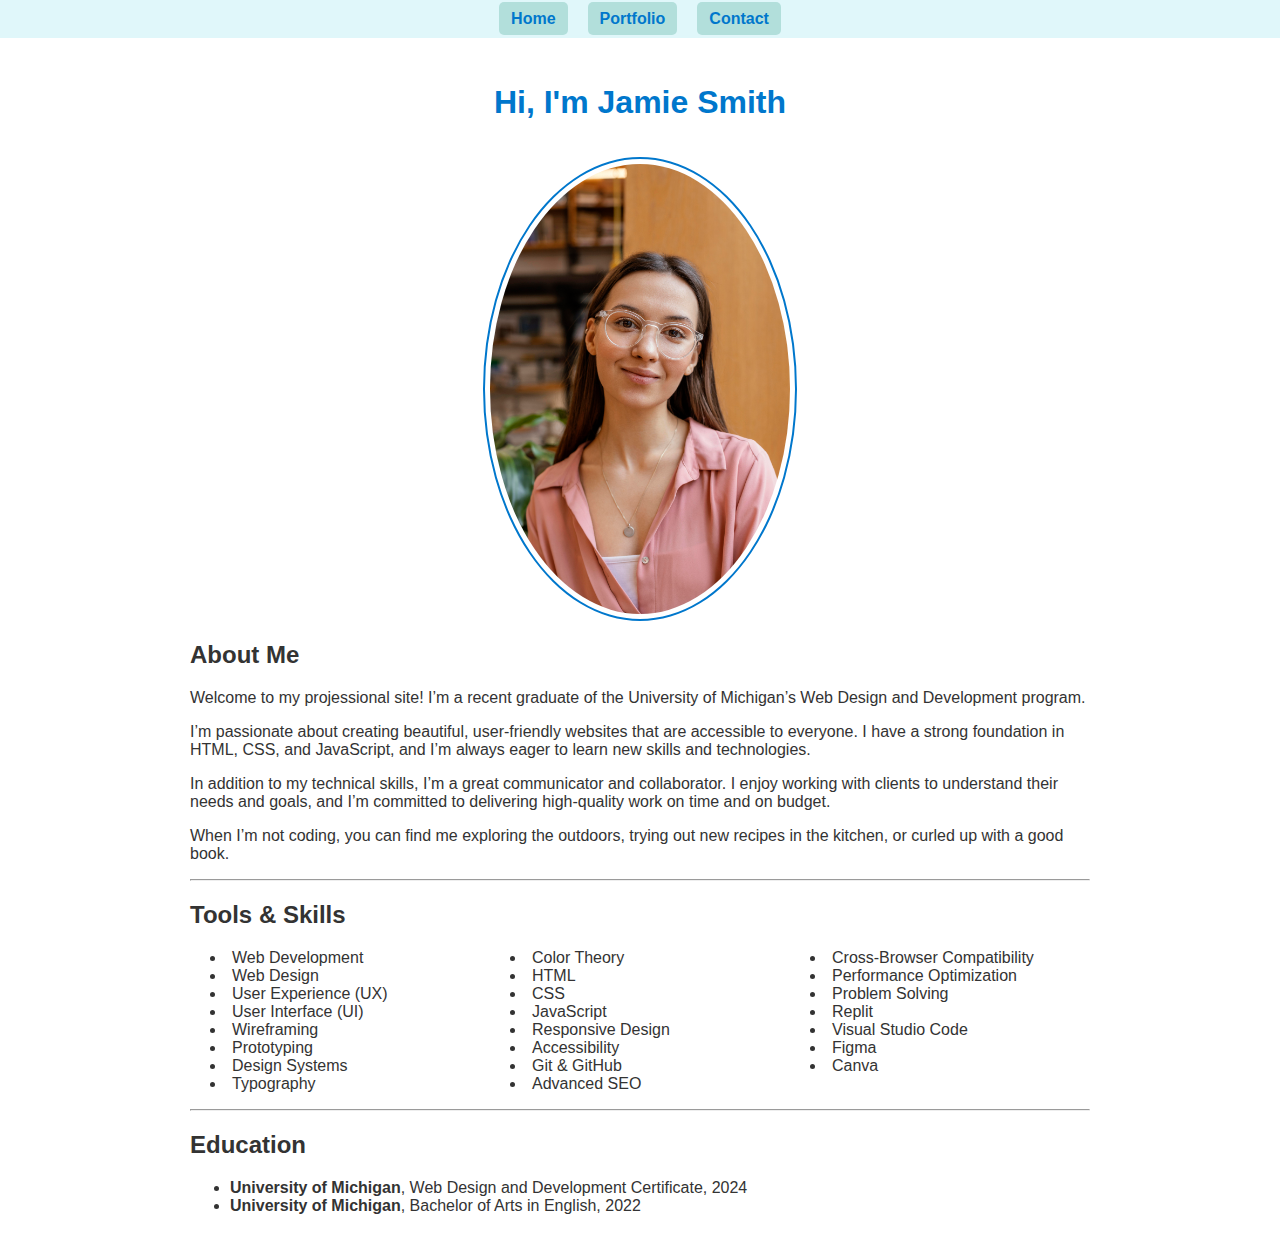
<file: index.html>
<!DOCTYPE html>
<html lang="en">
<head>
  <meta charset="UTF-8" />
  <meta name="viewport" content="width=device-width, initial-scale=1.0"/>
  <title>Jamie Smith | Web Developer</title>
  <link rel="stylesheet" href="style.css" />
</head>
<body>
  <a href="#main" class="skip-link">Skip to Main Content</a>

  <nav>
    <ul class="nav-list">
      <li><a href="index.html">Home</a></li>
      <li><a href="portfolio.html">Portfolio</a></li>
      <li><a href="contact.html">Contact</a></li>
    </ul>
  </nav>

  <main id="main">
    <h1>Hi, I'm Jamie Smith</h1>
            <img src="images/profile.jpg" alt="Jamie Smith smiling in a friendly, professional headshot, neutral background, welcoming expression" class="profile-img" width="50" height="100
    " style="object-fit: cover; border-radius: 50%;" />
        <h2>About Me</h2>
    <p>Welcome to my projessional site! I’m a recent graduate of the University of Michigan’s Web Design and Development program.</p>
    <p>I’m passionate about creating beautiful, user-friendly websites that are accessible to everyone. I have a strong foundation in HTML, CSS, and JavaScript, and I’m always eager to learn new skills and technologies.</p>
    <p>In addition to my technical skills, I’m a great communicator and collaborator. I enjoy working with clients to understand their needs and goals, and I’m committed to delivering high-quality work on time and on budget.</p>
    <p>When I’m not coding, you can find me exploring the outdoors, trying out new recipes in the kitchen, or curled up with a good book.</p>
    <hr />


    <h2>Tools & Skills</h2>
    <ul class="multi-column-list">
        <li>Web Development</li>
        <li>Web Design</li>
        <li>User Experience (UX)</li>
        <li>User Interface (UI)</li>
        <li>Wireframing</li>
        <li>Prototyping</li>
        <li>Design Systems</li>
        <li>Typography</li>
        <li>Color Theory</li>
        <li>HTML</li> 
        <li>CSS</li>
        <li>JavaScript</li>
        <li>Responsive Design</li>
        <li>Accessibility</li>
        <li>Git & GitHub</li>
        <li>Advanced SEO</li>
        <li>Cross-Browser Compatibility</li>
        <li>Performance Optimization</li>
        <li>Problem Solving</li>
        <li>Replit</li>
        <li>Visual Studio Code</li>
        <li>Figma</li>
        <li>Canva</li>
    </ul>
    <hr />
  
    <h2>Education</h2>
    <ul>
        <li><strong>University of Michigan</strong>, Web Design and Development Certificate, 2024</li>
        <li><strong>University of Michigan</strong>, Bachelor of Arts in English, 2022</li>
 

      </main>
</body>
</html>
</file>
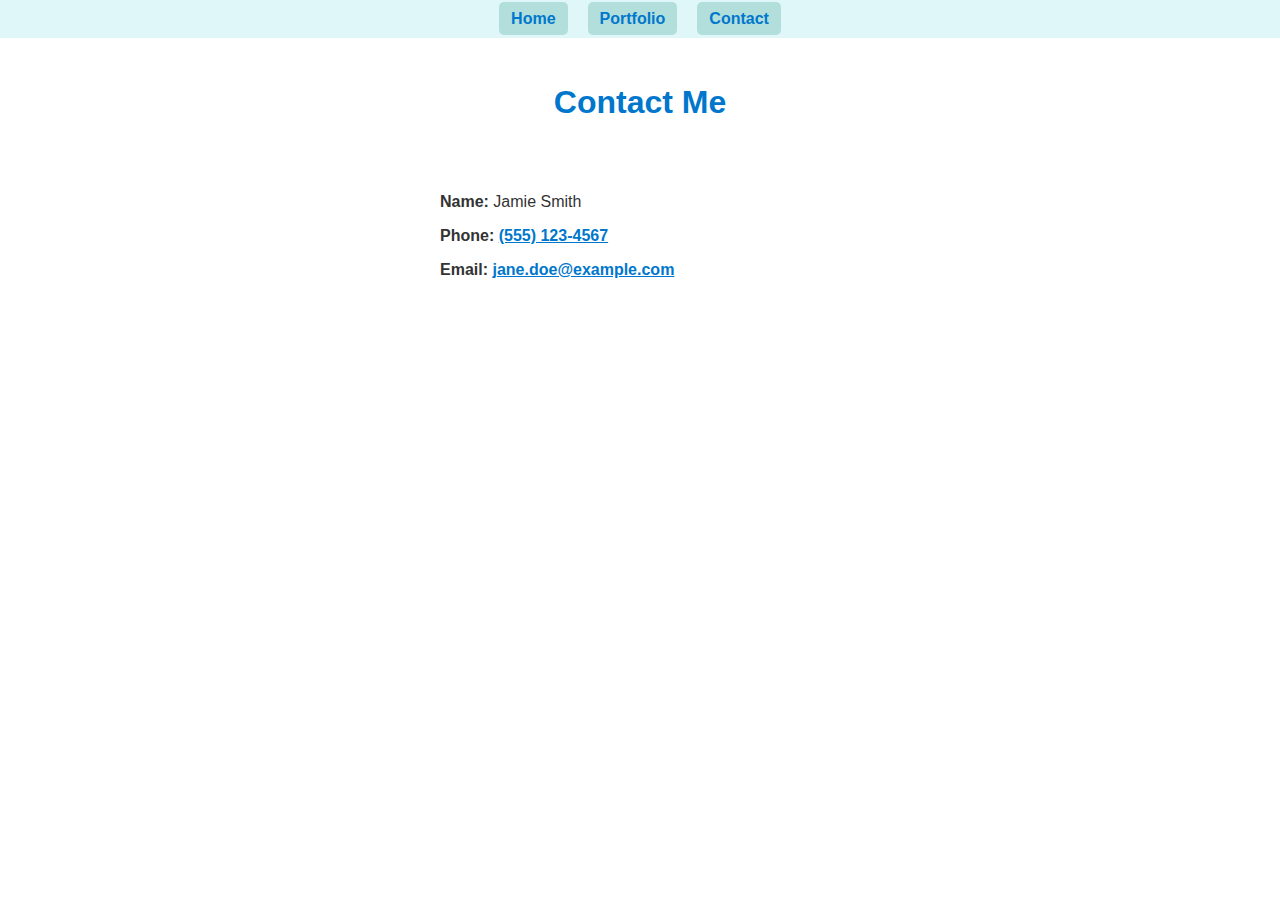
<file: contact.html>
<!DOCTYPE html>
<html lang="en">
<head>
  <meta charset="UTF-8" />
  <meta name="viewport" content="width=device-width, initial-scale=1.0"/>
  <title>Contact | Jamie Smith</title>
  <link rel="stylesheet" href="style.css" />
</head>
<body>
  <a href="#main" class="skip-link">Skip to Main Content</a>

  <nav>
    <ul class="nav-list">
      <li><a href="index.html">Home</a></li>
      <li><a href="portfolio.html">Portfolio</a></li>
      <li><a href="contact.html">Contact</a></li>
    </ul>
  </nav>

  <main id="main">
    <h1>Contact Me</h1>
    <div class="contact-info">
        <p><strong>Name:</strong> Jamie Smith</p>
        <p><strong>Phone:</strong> <a href="tel:+15551234567">(555) 123-4567</a></p>
        <p><strong>Email:</strong> <a href="mailto:jane.doe@example.com">jane.doe@example.com</a></p>
 </div>
</main>
</body>
</html>
</file>
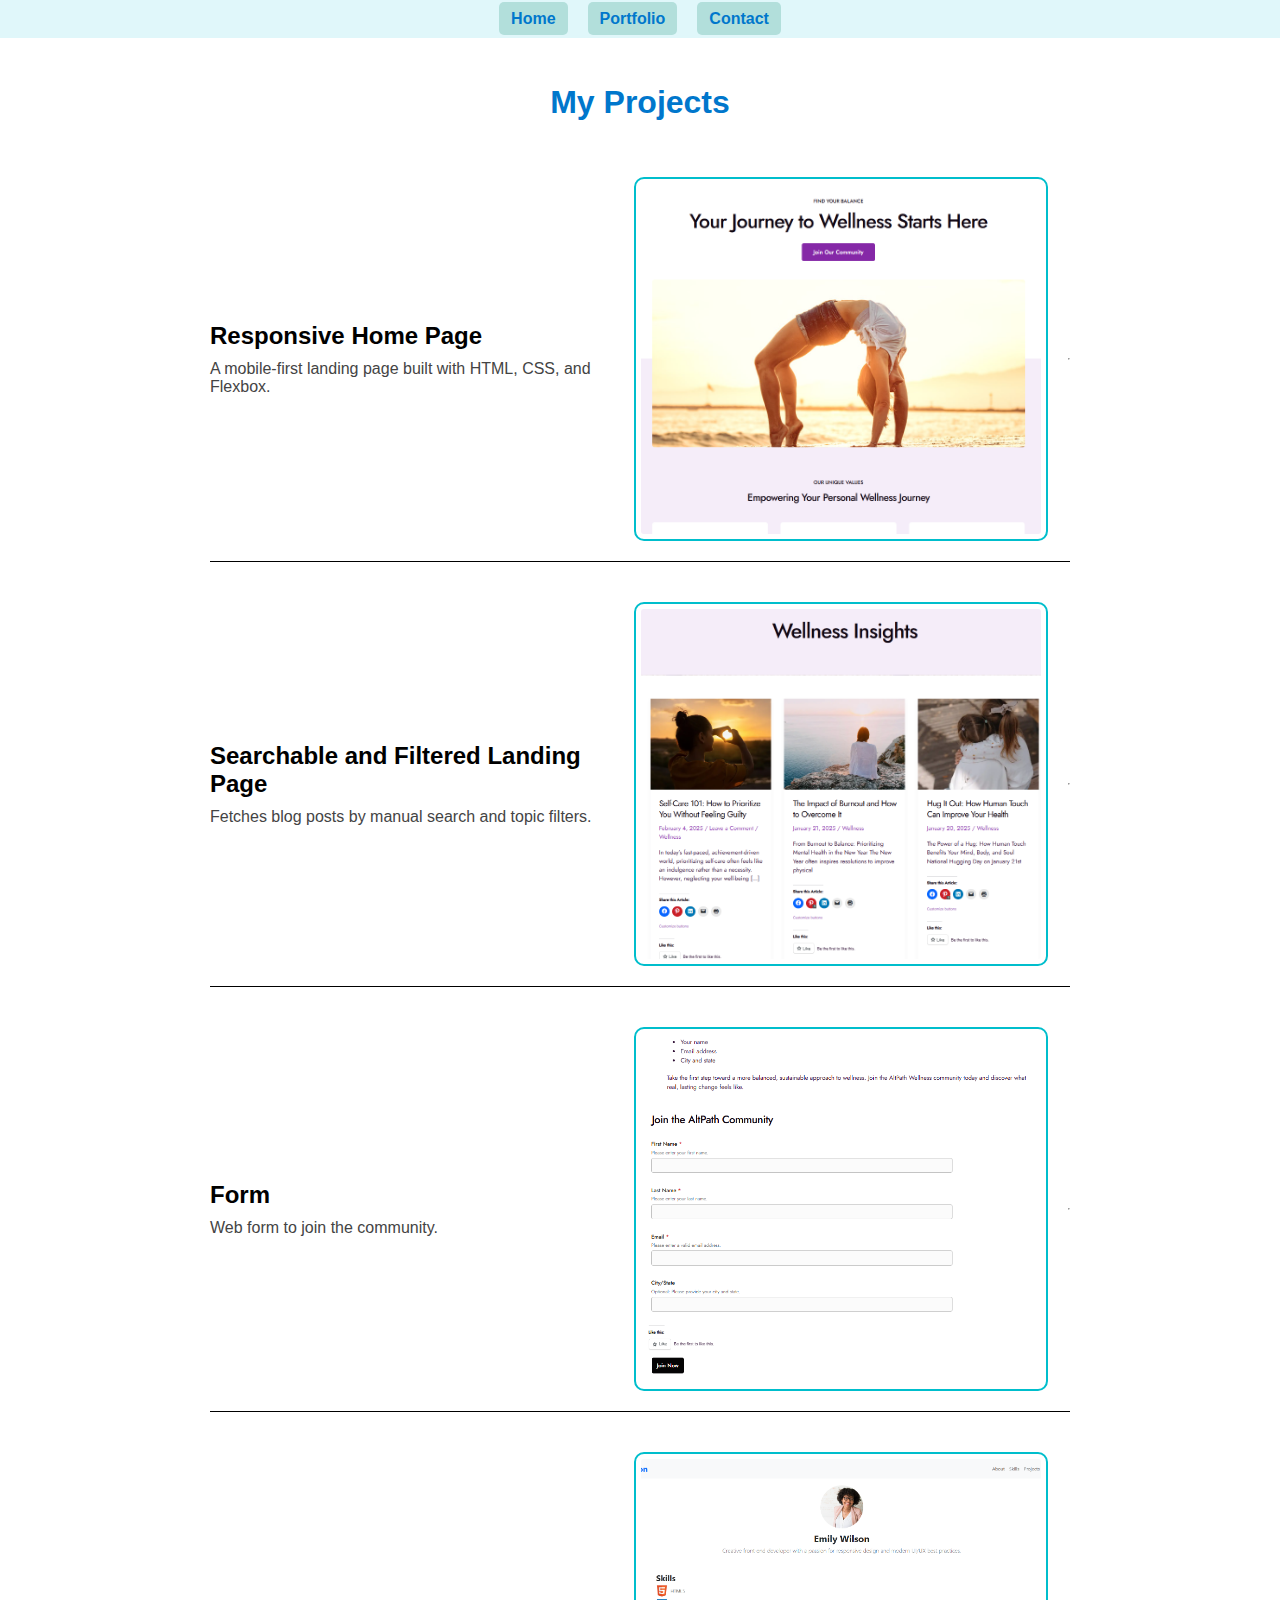
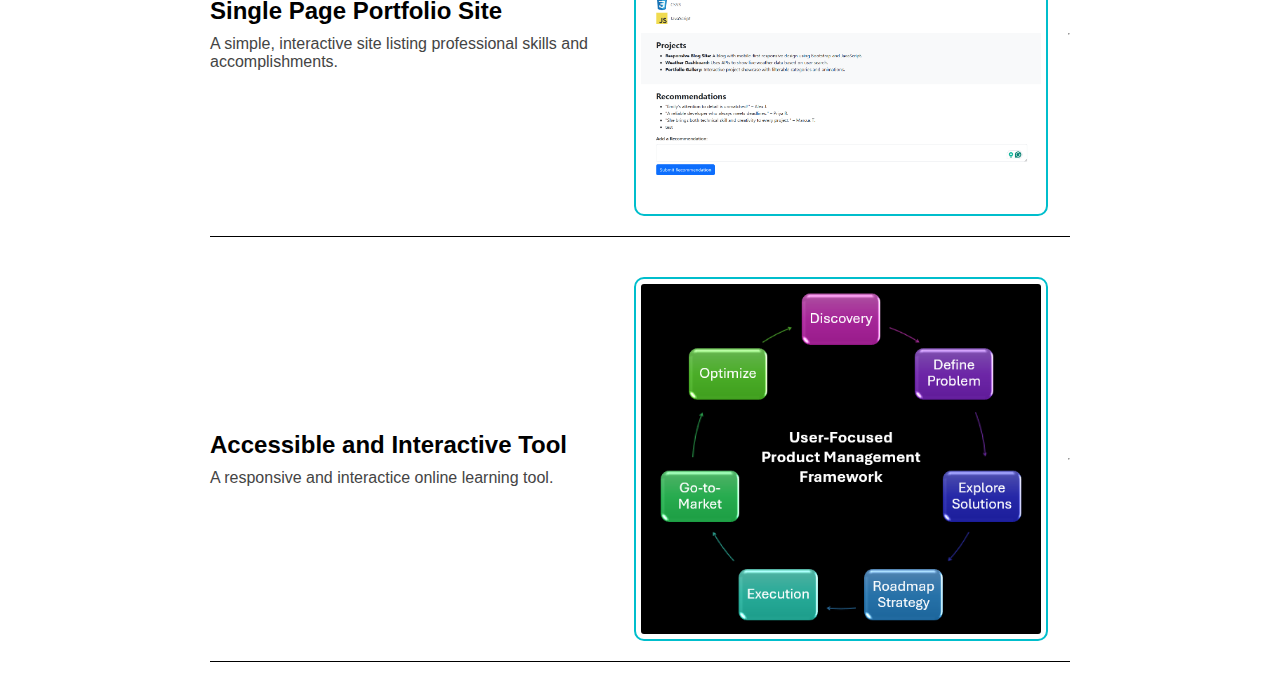
<file: portfolio.html>
<!DOCTYPE html>
<html lang="en">
<head>
  <meta charset="UTF-8" />
  <meta name="viewport" content="width=device-width, initial-scale=1.0"/>
  <title>Portfolio | Jamie Smith</title>
  <link rel="stylesheet" href="style.css" />
</head>
<body>
  <a href="#main" class="skip-link">Skip to Main Content</a>

  <nav>
    <ul class="nav-list">
      <li><a href="index.html">Home</a></li>
      <li><a href="portfolio.html">Portfolio</a></li>
      <li><a href="contact.html">Contact</a></li>
    </ul>
  </nav>

  <main id="main">
    <h1>My Projects</h1>

    <section class="project-list">
      <div class="project">
        <div class="project-text">
          <h2>Responsive Home Page</h2>
          <p>A mobile-first landing page built with HTML, CSS, and Flexbox.</p>
        </div>
        <img src="images/project1.png" alt="Screenshot of Responsive Landing Page" />
           <hr />
      </div>

      <div class="project">
        <div class="project-text">
          <h2>Searchable and Filtered Landing Page</h2>
          <p>Fetches blog posts by manual search and topic filters.</p>
        </div>
        <img src="images/project2.png" alt="Screenshot of Weather App" />
        <hr />
      </div>

      <div class="project">
        <div class="project-text">
          <h2>Form</h2>
          <p>Web form to join the community.</p>
        </div>
        <img src="images/project3.png" alt="Screenshot of Bootstrap Portfolio" />
           <hr />
      </div>

      <div class="project">
        <div class="project-text">
          <h2>Single Page Portfolio Site</h2>
          <p>A simple, interactive site listing professional skills and accomplishments.</p>
        </div>
        <img src="images/project4.png" alt="Screenshot of Flexbox Blog" />
           <hr />
      </div>

      <div class="project">
        <div class="project-text">
          <h2>Accessible and Interactive Tool</h2>
          <p>A responsive and interactice online learning tool.</p>
        </div>
        <img src="images/project5.png" alt="Screenshot of Contact Form" />
           <hr />
      </div>
    </section>
  </main>
</body>
</html>
</file>
<file: style.css>
/* Base styles */
body {
  font-family: Arial, sans-serif;
  background-color: white;
  color: #333;
  margin: 0;
  padding: 0;
}

a {
  text-decoration: none;
  color: #0077cc;
}

h1 {
  color: #0077cc; /* Light grey */
  padding: 16px 24px;
  font-size: 2rem;
  margin: 20px auto;
  width: fit-content;
  border-radius: 6px;

}

main {
  max-width: 900px;
  margin: 0 auto;
  padding: 10px;
}

a:hover {
  color: #00aa88;
  transition: color 0.3s ease;
}

/* Skip link */
.skip-link {
  position: absolute;
  top: -40px;
  left: 0;
  background: #0077cc;
  color: white;
  padding: 8px;
  z-index: 100;
}

.skip-link:focus {
  top: 10px;
}

/* Navigation */
nav {
  background-color: #e0f7fa;
  padding: 10px;
}

.nav-list {
  display: flex;
  justify-content: center;
  gap: 20px;
  list-style: none;
  padding: 0;
  margin: 0;
}

.nav-list a {
  font-weight: bold;
  padding: 8px 12px;
  border-radius: 5px;
  background-color: #b2dfdb;
}

.nav-list a:hover {
  background-color: #80cbc4;
}

/* Images */
img {
  border: 2px solid #0077cc;
  padding: 5px;
  border-radius: 10px;
  max-width: 58%;
  height: auto;
}

/* Profile image */
.profile-img {
 min-width: 300px;
  display: block;
  margin: 20px auto;
}

.multi-column-list {
  columns: 3;
  column-gap: 20px;
  padding-left: 20px;
  list-style-position: inside;
}

ul {
    display: block;
    list-style-type: disc;
    margin-block-start: 1em;
    margin-block-end: 1em;
    padding-inline-start: 40px;
    unicode-bidi: isolate;
}

/* Grid gallery */
.grid-gallery {
  display: grid;
  grid-template-columns: repeat(auto-fit, minmax(200px, 1fr));
  gap: 20px;
  padding: 20px;
}

.grid-gallery figure {
  margin: 0 0 30px 0;
  text-align: center;
}

.project-list {
  display: flex;
  flex-direction: column;
  gap: 40px;
  padding: 20px;
}

.project {
  display: flex;
  justify-content: space-between;
  align-items: center;
  gap: 20px;
  flex-wrap: wrap;
  border-bottom: 1px solid #000000;
  padding-bottom: 20px;
}

.project-text {
  flex: 1;
  max-width: 50%;
}

.project-text h2 {
  margin: 0 0 10px;
  color: #000000;
}

.project-text p {
  margin: 0;
  font-size: 1rem;
  color: #444;
}

.project img {
  width: 400px;
  height: 350px;
  object-fit: cover;
  border: 2px solid #00becc;
  padding: 5px;
  border-radius: 10px;
}

.grid-gallery figcaption {
  margin-top: 8px;
  font-size: 0.95rem;
  color: #444;
}

/* Optional: horizontal line for visual separation */
.grid-gallery hr {
  border: none;
  border-top: 1px solid #ccc;
  margin: 12px auto;
  width: 80%;
}

/* nth-child styling for variety */
.grid-gallery img:nth-child(odd) {
  border-radius: 20px;
}

.grid-gallery img:nth-child(even) {
  border-radius: 5px;
}

.contact-info {
  text-align: left;
  margin: 0 auto;
  max-width: 400px;
  padding: 20px;
}

.contact-info a {
  color: #0077cc;
  font-weight: bold;
  text-decoration: underline;
}

.contact-info a:hover {
  color: #00aa88;
}
</file>
